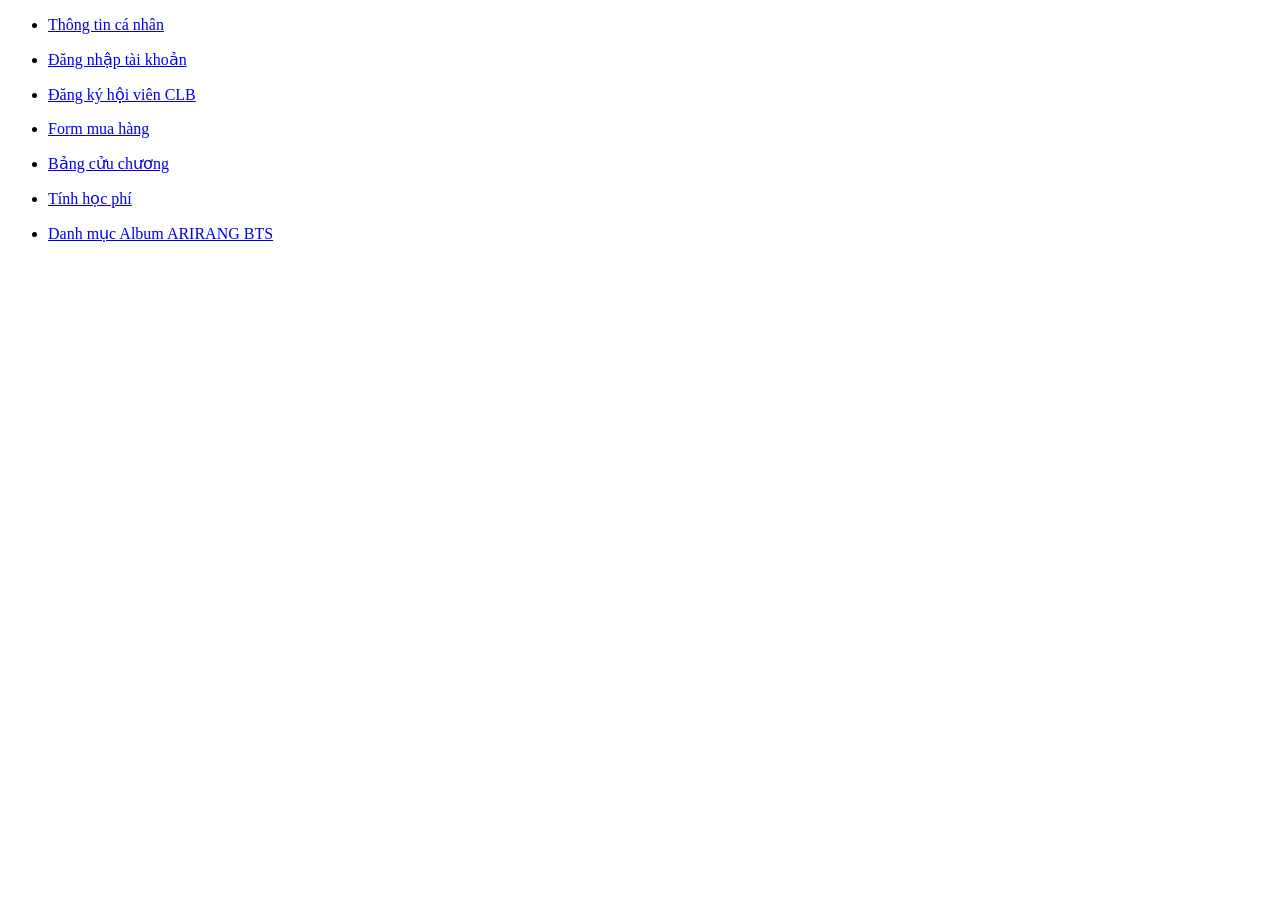
<file: index.html>
<!DOCTYPE html>
<html lang="vi">
    <head>
          <title> Thiết kế web với HTML</title>
          <meta charset ="utf-8">
    </head>
     <body>
          <ul>
                <li>
                      <a href ="html/page1.html">Thông tin cá nhân</a>
                </li>
          </ul>
          <ul>
            <li>
                      <a href ="html/page2.html">Đăng nhập tài khoản</a>
                </li>

          </ul>
          <ul>
            <li>
                      <a href ="html/page3.html">Đăng ký hội viên CLB</a>
                </li>
          </ul>
          <ul>
            <li>
                      <a href ="html/page4.html">Form mua hàng</a>
                </li>
          </ul>
          <ul>
            <li>
                      <a href ="html/page5.html">Bảng cửu chương</a>
                </li>
          </ul>
          <ul>
            <li>
                      <a href ="html/page6.html">Tính học phí</a>
                </li>
          </ul>
          <ul>
            <li>
                      <a href ="html/page7.html">Danh mục Album ARIRANG BTS</a>
                </li>
          </ul>
      </body>
</html>
</file>
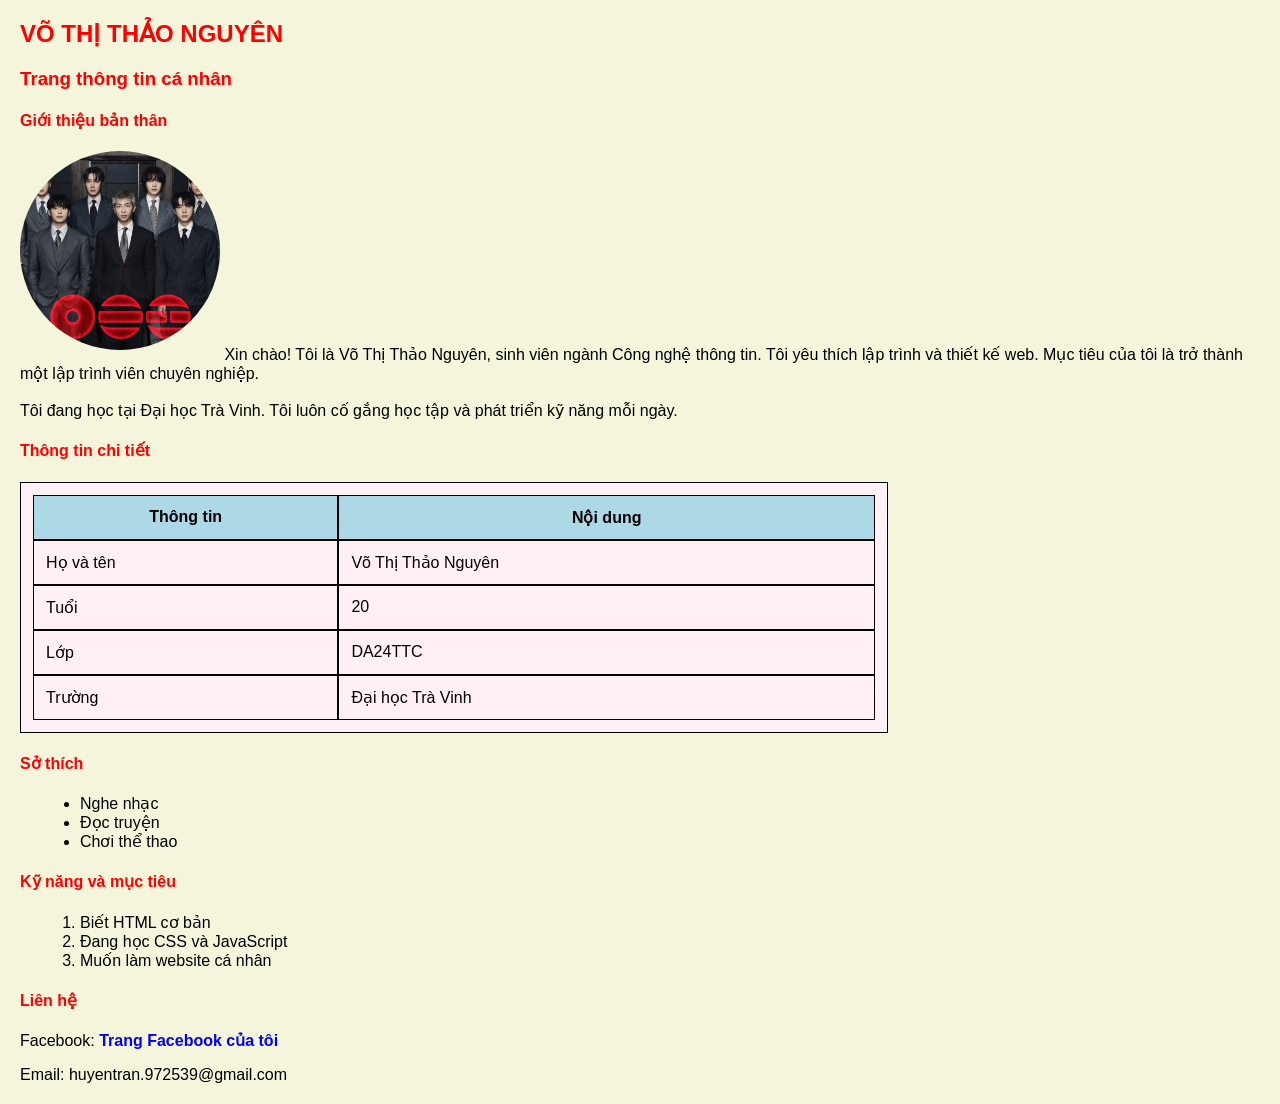
<file: html/page1.html>
<!DOCTYPE html>
<html lang="vi">
    <head>
          <title>Thông tin cá nhân</title>
          <meta charset ="utf-8">
		  <link rel ="stylesheet" href ="../css/style1.css">
    </head>
     <body>
          
                <h2>VÕ THỊ THẢO NGUYÊN</h2>
                <h3>Trang thông tin cá nhân</h3>

                <h4>Giới thiệu bản thân</h4>
                
                                              <img src="../assets/images/AVATAR.jpg" width="200" alt="avatar">
                    <td>
                            Xin chào! Tôi là Võ Thị Thảo Nguyên, sinh viên ngành Công nghệ thông tin.
                            Tôi yêu thích lập trình và thiết kế web. Mục tiêu của tôi là trở thành
                            một lập trình viên chuyên nghiệp.<br><br>
                            Tôi đang học tại Đại học Trà Vinh. Tôi luôn cố gắng học tập và phát triển kỹ năng mỗi ngày.
                       </td>
                   
                       
                               <h4>Thông tin chi tiết</h4>
                <table border="1">
                    <tr>
                        <th>Thông tin</th>
                        <th>Nội dung</th>
                    </tr>
                    <tr>
                        <td>Họ và tên</td>
                        <td>Võ Thị Thảo Nguyên</td>
                    </tr>
                    <tr>
                        <td>Tuổi</td>
                        <td>20</td>
                    </tr>
                    <tr>
                        <td>Lớp</td>
                        <td>DA24TTC</td>
                    </tr>
                    <tr>
                        <td>Trường</td>
                        <td>Đại học Trà Vinh</td>
                    </tr>
                </table>

                <!-- Sở thích -->
                <h4>Sở thích</h4>
                <ul>
                    <li>Nghe nhạc</li>
                    <li>Đọc truyện</li>
                    <li>Chơi thể thao</li>
                </ul>

                <!-- Kỹ năng -->
                <h4>Kỹ năng và mục tiêu</h4>
                <ol>
                    <li>Biết HTML cơ bản</li>
                    <li>Đang học CSS và JavaScript</li>
                    <li>Muốn làm website cá nhân</li>
                </ol>

                <!-- Liên hệ -->
                <h4>Liên hệ</h4>
                <p>Facebook: <a href="https://www.facebook.com/share/18Qo2vLzxC/">Trang Facebook của tôi</a></p>
                <p>Email: huyentran.972539@gmail.com</p>

            </td>
        </tr>
    </table>

</body>
</html>
</file>
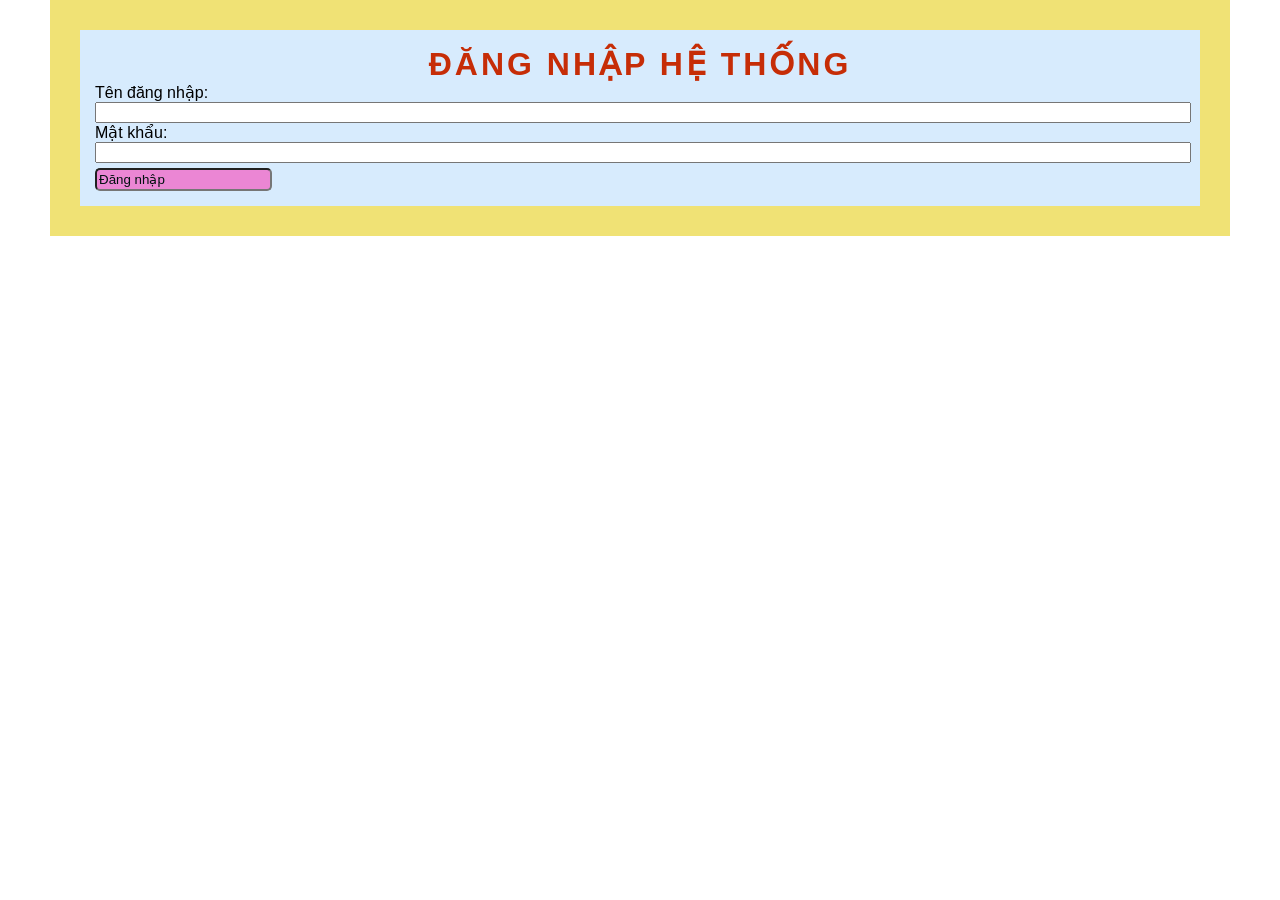
<file: html/page2.html>
<!DOCTYPE html>
<html lang="vi">
    <head>
          <title>Thiết kế form</title>
          <meta charset ="utf-8">
		  <link rel ="stylesheet" href ="../css/style2.css">
    </head>
     <body>
        <div class ="container">
          <form id ="frmLogin">
          <h3 class = "title">Đăng nhập hệ thống</h3> 

          <div class ="form-group">

        <label class = "Label" for = "txtUsername"> Tên đăng nhập: </label> 

        <input class = "form-control" type = "text" id = "txtUsername" name = "txtUsername">

     </div>
     <div class = "form-group">

         <label class = "Label" for = "txtUsername"> Mật khẩu: </Label>

        <input class="form-control" type =  "password" id  = "txtPassword" name  = "txtPassward">

         </div>

     <input class ="button" +type ="submit" id =  "sblogin" name  = "sblogin" value="Đăng nhập">

     </form>

    </div>
          
                
</body>
</html>
</file>
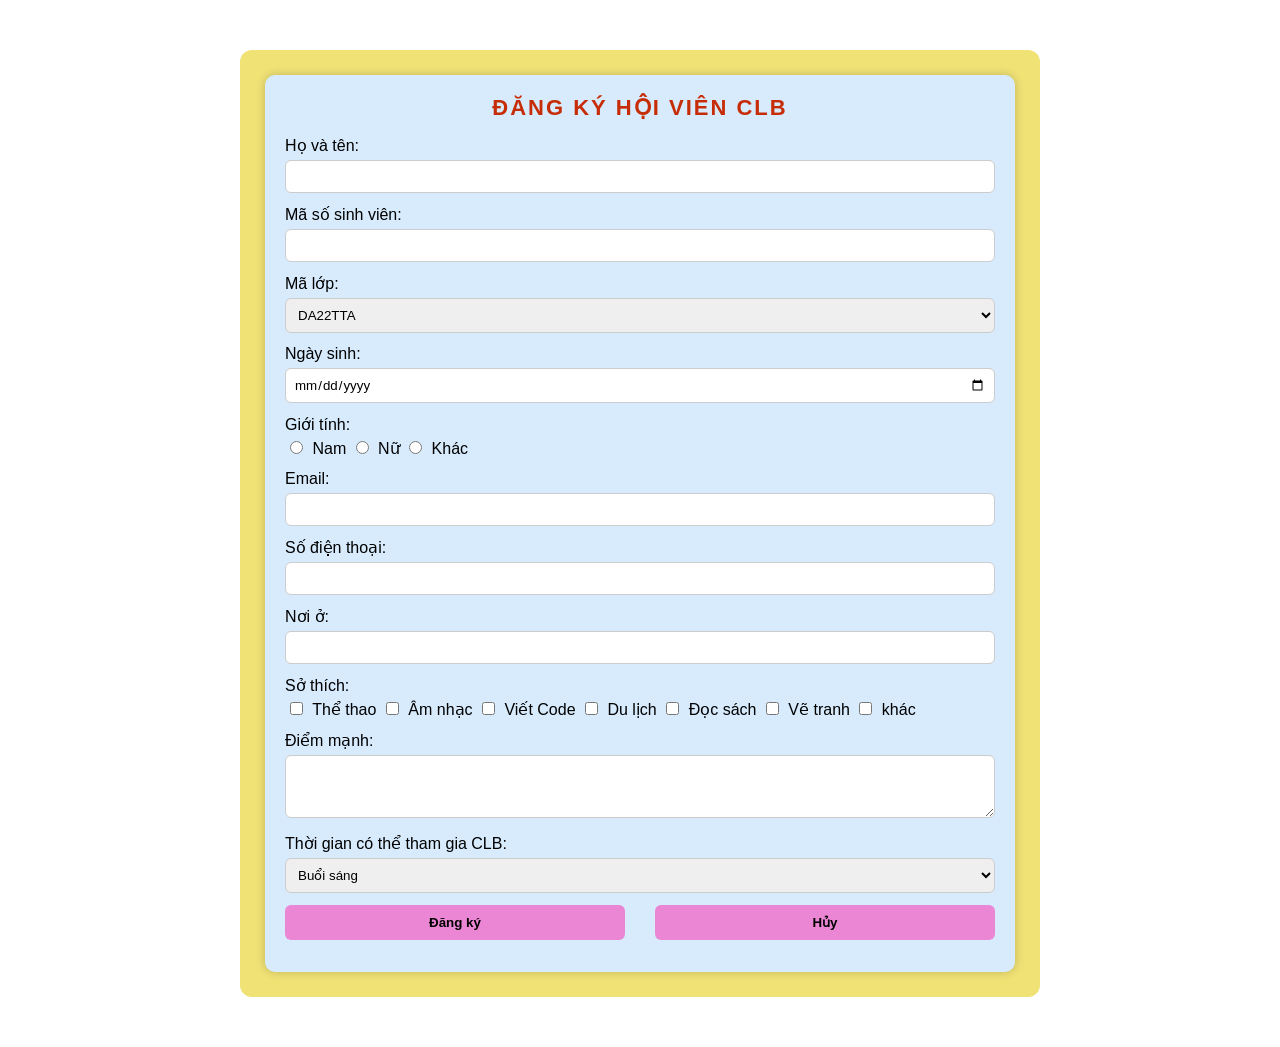
<file: html/page3.html>
<!DOCTYPE html>
<html lang="vi">
<head>
    <meta charset="utf-8">
    <title>Đăng ký hội viên</title>
    <link rel="stylesheet" href="../css/style3.css">
</head>

<body>
<div class="container">
<form id="frmRegister">
    <h3 class="title">Đăng ký hội viên CLB</h3>

    <!-- Thông tin cá nhân -->
    <div class="form-group">
        <label class="label">Họ và tên:</label>
        <input class="form-control" type="text" name="fullname" required>
    </div>
     <div class="form-group">
    <label class="label">Mã số sinh viên:</label>
    <input class="form-control" type="text" name="studentID" required>
</div>
    <div class="form-group">
        <label class="label">Mã lớp:</label>
        <select class="form-control" name="class">
            <option>DA22TTA</option>
            <option>DA22TTB</option>
            <option>DA22TTC</option>
            <option>DA22TTD</option>
            <option>DA23TTA</option>
            <option>DA23TTB</option>
            <option>DA23TTC</option>
            <option>DA23TTD</option>
            <option>DA24TTA</option>
            <option>DA24TTB</option>
            <option>DA24TTC</option>
            <option>DA24TTD</option>
            <option>DA25TTA</option>
            <option>DA25TTB</option>
            <option>DA25TTC</option>
            <option>DA25TTD</option>


        </select>
    </div>

    <div class="form-group">
        <label class="label">Ngày sinh:</label>
        <input class="form-control" type="date" name="birthday">
    </div>

    <div class="form-group">
        <label class="label">Giới tính:</label>
        <input type="radio" name="gender" value="Nam"> Nam
        <input type="radio" name="gender" value="Nữ"> Nữ
        <input type="radio" name="gender" value="Khác"> Khác
    </div>

    <!-- Liên hệ -->
    <div class="form-group">
        <label class="label">Email:</label>
        <input class="form-control" type="email" name="email" required>
    </div>

    <div class="form-group">
        <label class="label">Số điện thoại:</label>
        <input class="form-control" type="tel" name="phone">
    </div>

    <div class="form-group">
        <label class="label">Nơi ở:</label>
        <input class="form-control" type="text" name="address">
    </div>

    <!-- Sở thích -->
    <div class="form-group">
        <label class="label">Sở thích:</label>
        <input type="checkbox" name="hobby" value="Thể thao"> Thể thao
        <input type="checkbox" name="hobby" value="Âm nhạc"> Âm nhạc
        <input type="checkbox" name="hobby" value="Code"> Viết Code
         <input type="checkbox" name="hobby" value="Du lịch"> Du lịch
          <input type="checkbox" name="hobby" value="Du lịch"> Đọc sách
        <input type="checkbox" name="hobby" value="Du lịch"> Vẽ tranh
        <input type="checkbox" name="hobby" value="Du lịch"> khác
    </div>

    <!-- Điểm mạnh -->
    <div class="form-group">
        <label class="label">Điểm mạnh:</label>
        <textarea class="form-control" name="strength" rows="3"></textarea>
    </div>

    <!-- Thời gian tham gia -->
    <div class="form-group">
        <label class="label">Thời gian có thể tham gia CLB:</label>
        <select class="form-control" name="time">
            <option>Buổi sáng</option>
            <option>Buổi chiều</option>
            <option>Buổi tối</option>
            <option>Cuối tuần</option>
            <option>Khác</option>
            
        </select>
    </div>
  <!-- Nút -->
    <div class="form-group button-group">
        <input class="button" type="submit" value="Đăng ký">
        <input class="button" type="reset" value="Hủy">
    </div>

</form>
</div>
</body>
</html>
</file>
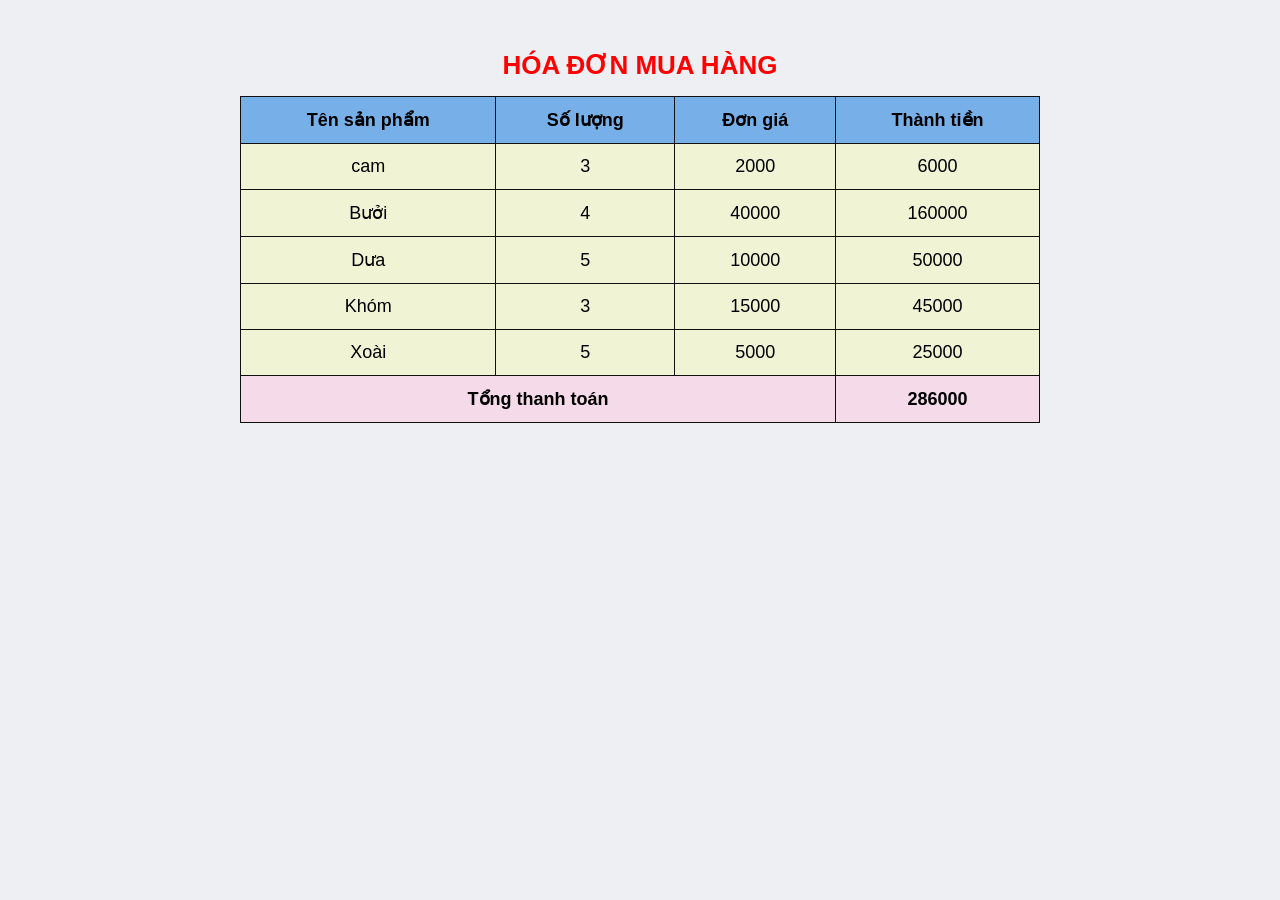
<file: html/page4.html>
<!DOCTYPE html>
<html lang="vi">
<head>
    <meta charset="utf-8">
    <title>Thiết kế form</title>
    <link rel="stylesheet" href="../css/style4.css">
</head>

<body>
<div class="container">
      <table border ="1">
        <caption>HÓA ĐƠN MUA HÀNG</caption>
        <tr>
            <th>Tên sản phẩm</th>
            <th>Số lượng</th>
            <th>Đơn giá</th>
            <th>Thành tiền</th>
        </tr>
        <tr>
            <td>cam</td>
            <td class ="sl">3</td>
            <td class="dg">2000</td>
            <td class="tt"></td>
        </tr>
        <tr>
            <td>Bưởi</td>
            <td class ="sl">4</td>
            <td class="dg">40000</td>
            <td class="tt"></td>
        </tr>
        <tr>
            <td>Dưa</td>
            <td class ="sl">5</td>
            <td class="dg">10000</td>
            <td class="tt"></td>
        </tr>
        <tr>
            <td>Khóm</td>
            <td class ="sl">3</td>
            <td class="dg">15000</td>
            <td class="tt"></td>
        </tr>
        <tr>
            <td>Xoài</td>
            <td class ="sl">5</td>
            <td class="dg">5000</td>
            <td class="tt"></td>
        </tr>
        <tr>
            <td colspan="3">Tổng thanh toán</td>
            <td id="kq"></td>
        </tr>
        </table>
</div>
      <script>
           const soluong= document.getElementsByClassName("sl");
           const dongia=document.getElementsByClassName("dg");
           const thanhtien=document.getElementsByClassName("tt");
           let tongthanhtoan =0;
           //duyet qua moi dong
           for(let i=0; i<soluong.length; i++)
           {
               thanhtien[i].innerHTML =soluong[i].innerHTML * dongia[i].innerHTML
               tongthanhtoan += parseInt(thanhtien[i].innerHTML);
           }
               document.getElementById("kq").innerHTML
                                     =tongthanhtoan;

      </script>
</body>
</html>
</file>
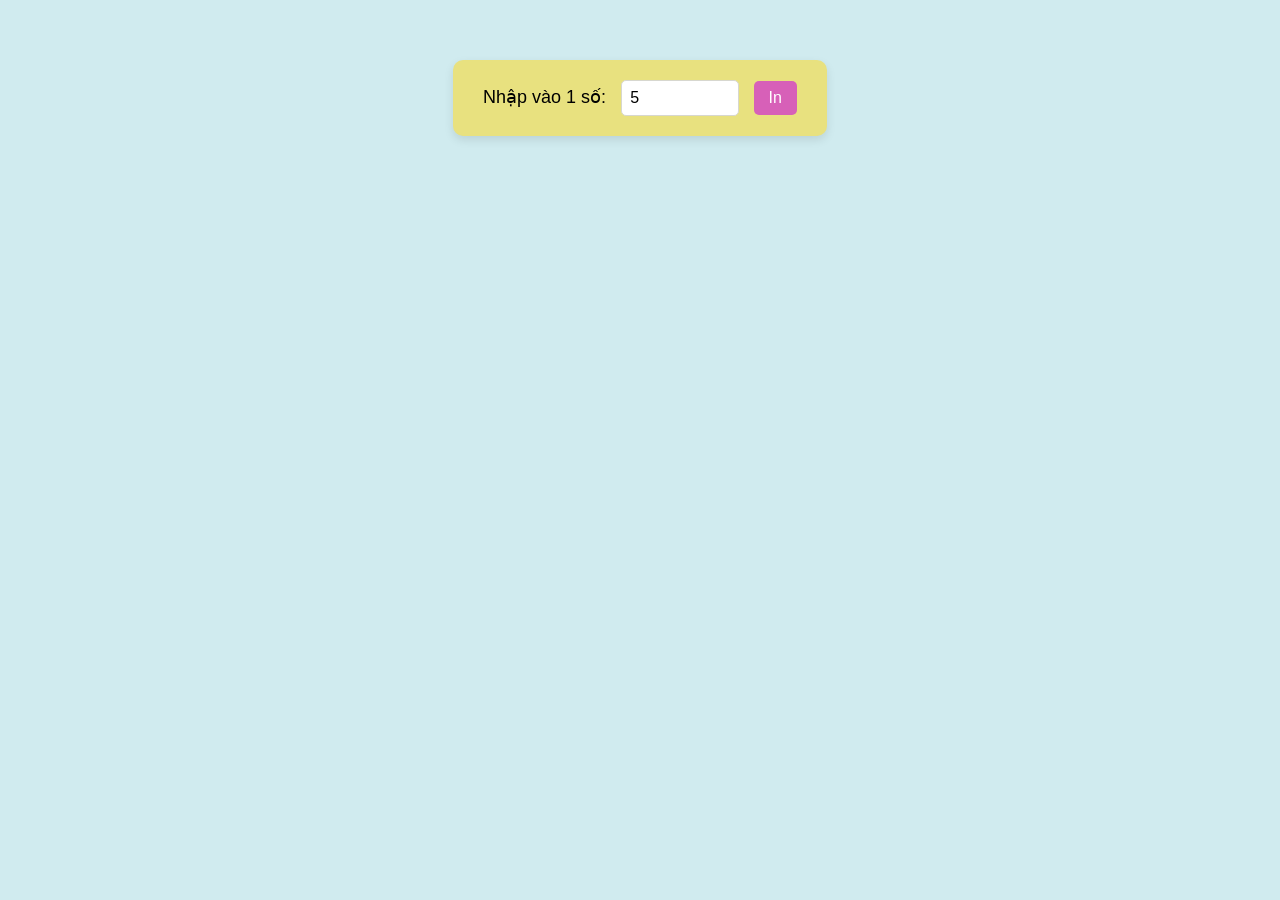
<file: html/page5.html>
<!DOCTYPE html>
<html lang="vi">
<head> 
    <title>In Bảng Cửu Chương</title>
    <meta charset="utf-8">
    <link rel="stylesheet" href="../css/style5.css">
</head>
<body>
    <div class="container">
        <form id="frmBangcc">
            <label>Nhập vào 1 số: </label>
            <input type="text" id="txtSo" value="5">
            <input type="button" id="btIn" value="In" onclick="inBangCC()">
        </form>
    </div>
    
    <br>
    <div id="kq"></div>
          
    <script>
        function inBangCC() {
            const myForm = document.forms["frmBangcc"];
            let myNum = parseInt(myForm.elements[0].value);
            let kq = "";
            
            for (let i = 1; i <= 10; i++) {
                kq += myNum + " x " + i + " = " + (myNum * i) + "<br>";
            }
            
            document.getElementById("kq").innerHTML = kq;
        }
    </script>
</body>
</html>
</file>
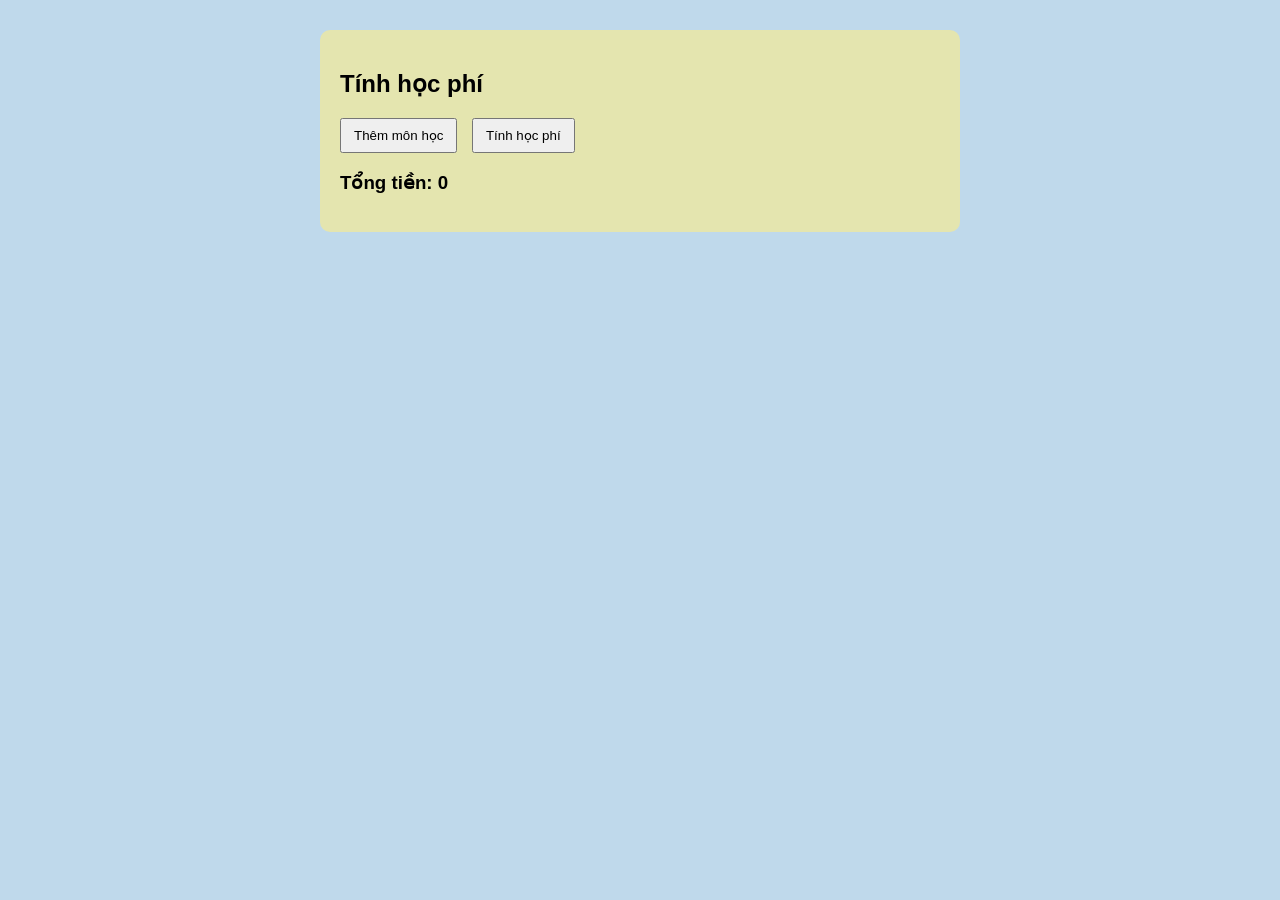
<file: html/page6.html>
<!DOCTYPE html>
<html lang="vi">
<head>
    <meta charset="UTF-8">
    <title>Tính học phí</title>
    <link rel="stylesheet" href="../css/style6.css">
</head>
<body>

<div class="container">
    <h2>Tính học phí</h2>

    <div class="actions">
        <button onclick="addRow()">Thêm môn học</button>
        <button onclick="tinhHocPhi()">Tính học phí</button>
    </div>

    <div id="list"></div>

    <h3 id="result">Tổng tiền: 0</h3>
</div>

<script>
function addRow() {
    const row = document.createElement("div");
    row.setAttribute("class", "row");

    const uniqueName = "he_" + Date.now();

    row.innerHTML = `
        <input type="number" placeholder="Số tín chỉ" class="tinchi">

        <label>
            <input type="radio" name="${uniqueName}" value="300000" checked>
            Chính quy
        </label>

        <label>
            <input type="radio" name="${uniqueName}" value="400000">
            Chuyển ngành
        </label>

        <button class="remove-btn" onclick="removeRow(this)">Xóa</button>
    `;

    document.getElementById("list").appendChild(row);
}

function removeRow(btn) {
    btn.parentElement.remove();
}

function tinhHocPhi() {
    const rows = document.querySelectorAll(".row");
    let total = 0;

    rows.forEach(row => {
        const tinchi = row.querySelector(".tinchi").value;
        const he = row.querySelector("input[type=radio]:checked").value;

        if (tinchi) {
            total += tinchi * he;
        }
    });

    document.getElementById("result").innerText =
        "Tổng tiền: " + total.toLocaleString() + " VND";
}
</script>

</body>
</html>
</file>
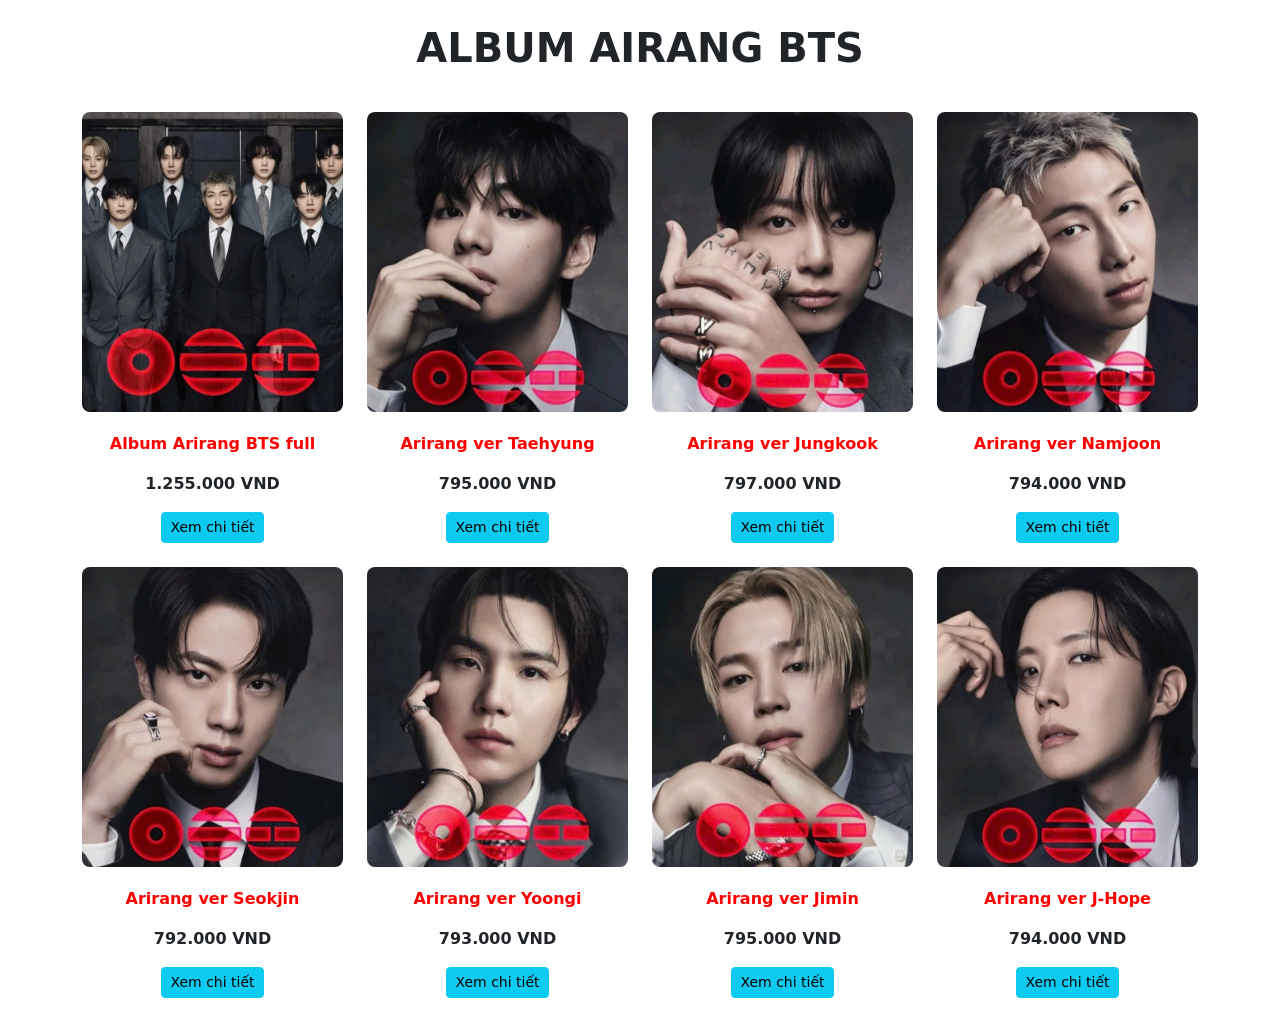
<file: html/page7.html>
<!DOCTYPE html>
<html lang="vi">

<head>
    <title>Album Arirang BTS</title>

    <meta charset="utf-8">
    <!-- Bootstrap 5 -->
    <link
        href="https://cdn.jsdelivr.net/npm/bootstrap@5.3.3/dist/css/bootstrap.min.css"
        rel="stylesheet">
    <script
        src="https://cdn.jsdelivr.net/npm/bootstrap@5.3.3/dist/js/bootstrap.bundle.min.js">
    </script>
    <script src="../js/lib.js"></script>
</head>
<body>
    <div class="container">
        <h1 class="text-center mt-4 fw-bold">
            ALBUM AIRANG BTS
        </h1>
        <div
            class="row"    id="product-list">
        </div>

    </div>

    <script>
      loadProduct(products);
    </script>

</body>

</html>
</file>
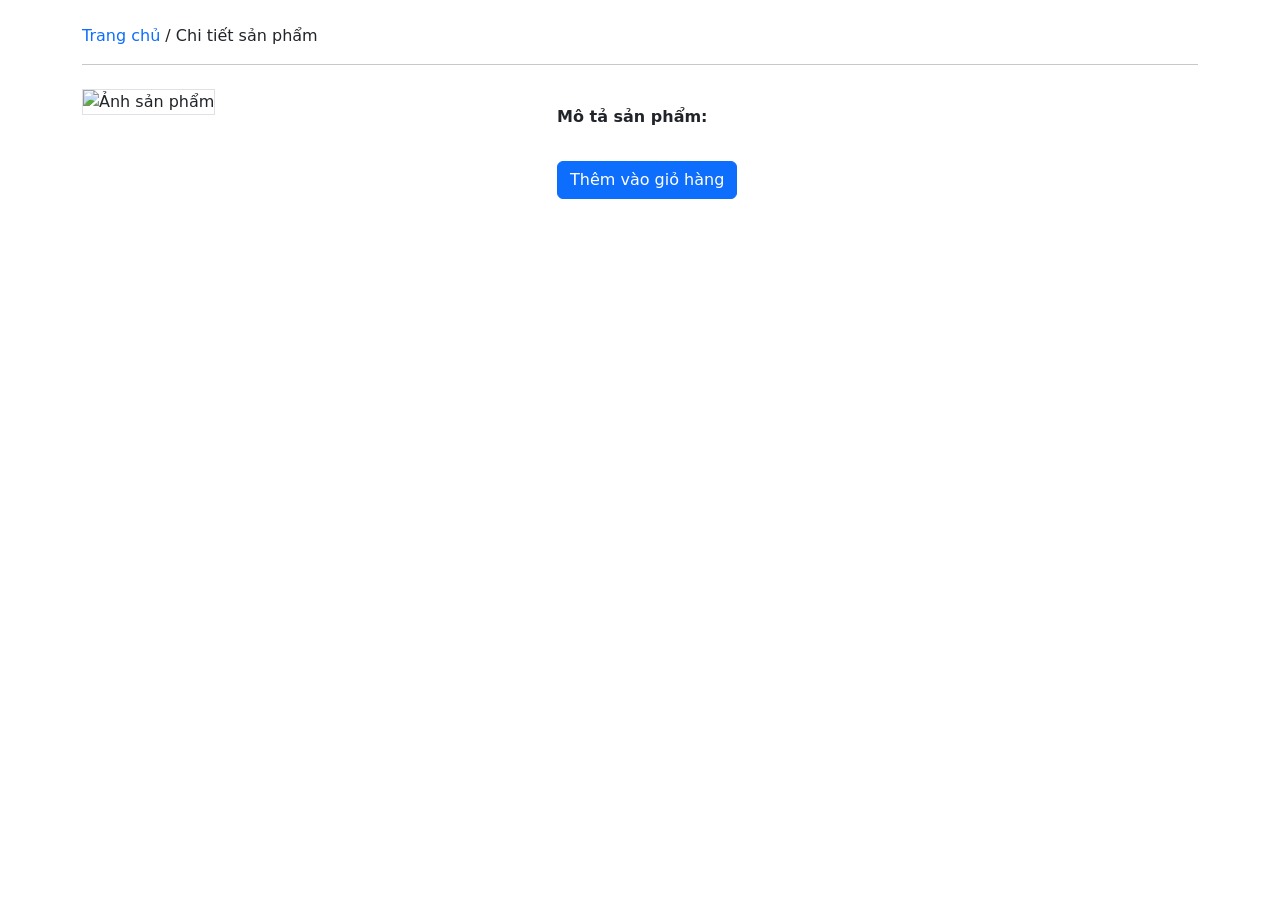
<file: html/product-detail.html>
<!DOCTYPE html>
<html lang="vi">

<head>

    <meta charset="UTF-8">

    <meta name="viewport"
        content="width=device-width, initial-scale=1.0">

    <title>Chi tiết sản phẩm</title>

    <!-- Bootstrap 5 -->
    <link
        href="https://cdn.jsdelivr.net/npm/bootstrap@5.3.3/dist/css/bootstrap.min.css"
        rel="stylesheet">

    <script
        src="https://cdn.jsdelivr.net/npm/bootstrap@5.3.3/dist/js/bootstrap.bundle.min.js">
    </script>

    <!-- File JS -->
    <script src="../js/lib.js"></script>

</head>

<body>

    <div class="container mt-4">

        <!-- Điều hướng -->
        <nav>

            <a href="page7.html"
                class="text-decoration-none">

                Trang chủ

            </a>

            <span>/ Chi tiết sản phẩm</span>

        </nav>

        <hr>

        <div class="row mt-4">

            <!-- Ảnh -->
            <div class="col-md-5">

                <img
                    id="img-detail"
                    class="img-fluid border"
                    alt="Ảnh sản phẩm">

            </div>

            <!-- Thông tin -->
            <div class="col-md-7">

                <h2
                    id="name-detail"
                    class="fw-bold">
                </h2>

                <h4
                    id="price-detail"
                    class="text-danger my-3">
                </h4>

                <p class="fw-bold">
                    Mô tả sản phẩm:
                </p>

                <p
                    id="desc-detail"
                    class="text-secondary">
                </p>

                <button class="btn btn-primary mt-3">

                    Thêm vào giỏ hàng

                </button>

            </div>

        </div>

    </div>

    <script>

        // Lấy id từ URL
        const queryString =
            window.location.search;

        const urlParams =
            new URLSearchParams(queryString);

        const productId =
            urlParams.get("id");


        // Tìm sản phẩm
        const product =
            products.find(item =>
                item.id == productId
            );


        // Hiển thị dữ liệu
        document.getElementById("img-detail").src =
            product.image;

        document.getElementById("name-detail").innerText =
            product.name;

        document.getElementById("price-detail").innerText =
            "Giá: " +
            product.price.toLocaleString("vi-VN")
            + "đ";

        document.getElementById("desc-detail").innerText =
            product.desc;

    </script>

</body>

</html>
</file>
<file: css/style1.css>
body {
    background-color: beige;
    font-family: Arial, sans-serif;
    margin: 20px;
}


p, li, td {
    color: black;
}


h2, h3, h4 {
    color: red;
    font-weight: bold;
}

a {
    color: blue;
	font-weight: bold;
    text-decoration: none;
}

img {
    border-radius: 50%; 
    width: 200px;
    margin-bottom: 10px;
}


table {
    border-spacing:0;
    background-color: lavenderblush;
    margin-top: 20px;
	width:70%;
}


th {
    background-color: lightblue;
    color: black;
}


table, th, td {
    border: 1px solid black;
    padding: 12px;
}


ul, ol {
    margin-left: 20px;
}
</file>
<file: css/style2.css>
*{
    pdding:0;
    margin:0;
    font-family: 'Segoe UI', Tahoma, Geneva, Verdana, sans-serif; I
    font-size: medium;
}

div.container{
    margin-left:50px;
    margin-right:50px;
    background-color: rgb(240, 226, 117);
    padding:30px;
}

div.container form{
   background-color:rgb(215, 235, 253);
   padding: 15px;
}

form h3.title{
   text-transform: uppercase;
   text-align: center;
   color: rgb(198, 45, 7);
   font-size: xx-large;
   letter-spacing: 3px;
}

.form-group{
  display: block;
}
.form-control{
   display: block;
   width: 100%;
   padding: 1px;
}
.label{
   color:rgb(4, 15, 4);
}

.button{
     background-color: rgb(235, 134, 212);
     color:rgb(2, 17, 17);  
     border-radius:5px;
     padding: 2px;
     margin-top:5px;
}
</file>
<file: css/style3.css>
*{
    margin: 0;
    padding: 0;
    box-sizing: border-box;
    font-family: 'Segoe UI', Tahoma, Geneva, Verdana, sans-serif;
}

/* Khung ngoài */
.container{
    width: 800px;
    margin: 50px auto;
    background-color: #f0e275;
    padding: 25px;
    border-radius: 12px;
}

/* Form */
.container form{
    background-color: #d7ebfd;
    padding: 20px;
    border-radius: 10px;
    box-shadow: 0 0 10px rgba(0,0,0,0.2);
}

/* Tiêu đề */
.title{
    text-align: center;
    text-transform: uppercase;
    color: #c62d07;
    font-size: 22px;
    margin-bottom: 15px;
    letter-spacing: 2px;
}

/* Nhóm */
.form-group{
    margin-bottom: 12px;
}

/* Label */
.label{
    display: block;
    margin-bottom: 5px;
    font-weight: 500;
}

/* Input */
.form-control{
    width: 100%;
    padding: 8px;
    border: 1px solid #ccc;
    border-radius: 6px;
}

/* Radio + checkbox */
.form-group input[type="radio"],
.form-group input[type="checkbox"]{
    margin-right: 5px;
    margin-left: 5px;
}

/* Nút */
.button-group{
    display: flex;
    gap: 30px;
}

.button{
    width: 100%;
    background-color: #eb86d4;
    border: none;
    padding: 10px;
    border-radius: 6px;
    cursor: pointer;
    font-weight: bold;
}

.button:hover{
    background-color: #dc64c8;
}

/* Focus input */
.form-control:focus{
    outline: none;
    border-color: #c62d07;
}

/* Responsive */
@media (max-width: 500px){
    .container{
        width: 90%;
    }
}
</file>
<file: css/style4.css>
body {
    font-family: Arial, sans-serif;
    background-color: #eeeff2;
}

.container {
    width: 800px;        /* làm khung to ra */
    margin: 50px auto;   /* căn giữa */
}

table {
    width: 100%;         /* bảng full container */
    border-collapse: collapse; /* bỏ khoảng hở viền */
    background-color: rgb(240, 244, 213);
    font-size: 18px;     /* chữ to hơn */
}

caption {
    font-size: 26px;
    font-weight:bold;
    margin-bottom: 15px; /* cách bảng */
    color: red;
}

th, td {
    border: 1px solid #101010;
    padding: 12px 15px;  /* TĂNG khoảng cách trong ô */
    text-align: center;
}

th {
    background-color: #77b0e8;
}

td:first-child {
    text-align: center; /* tên sản phẩm lệch trái cho đẹp */
}

tr:last-child td {
    font-weight: bold;
    background-color: #f5daea;
}
</file>
<file: css/style5.css>
body {
    font-family: Arial, sans-serif;
    background-color: #d0ebef;
    text-align: center;
}

.container {
    margin-top: 60px;
}

form {
    background-color: rgb(232, 225, 127);
    display: inline-block;
    padding: 20px 30px;
    border-radius: 10px;
    box-shadow: 0 4px 10px rgba(0,0,0,0.1);
}

label {
    font-size: 18px;
    margin-right: 10px;
}

input[type="text"] {
    padding: 8px;
    width: 100px;
    font-size: 16px;
    margin-right: 10px;
    border: 1px solid #d7d7cf;
    border-radius: 5px;
}

input[type="button"] {
    padding: 8px 15px;
    font-size: 16px;
    background-color: #d760b8;
    color: white;
    border: none;
    border-radius: 5px;
    cursor: pointer;
}

input[type="button"]:hover {
    background-color: #dd8dc6;
}

#kq {
    margin-top: 30px;
    font-size: 20px;
    line-height: 1.8;
    font-weight: 500;
}
</file>
<file: css/style6.css>
body {
    font-family: Arial, sans-serif;
    background: #bfd9eb;
}

.container {
    width: 600px;
    margin: 30px auto;
    background: rgb(228, 229, 175);
    padding: 20px;
    border-radius: 10px;
}

.actions {
    margin-bottom: 15px;
}

button {
    padding: 8px 12px;
    margin-right: 10px;
    cursor: pointer;
}

.row {
    display: flex;
    align-items: center;
    gap: 10px;
    margin-bottom: 10px;
}

input[type="number"] {
    width: 100px;
    padding: 5px;
}

.remove-btn {
    background: rgb(231, 177, 217);
    color: rgb(120, 44, 14);
    border: none;
    padding: 5px 8px;
}
</file>
